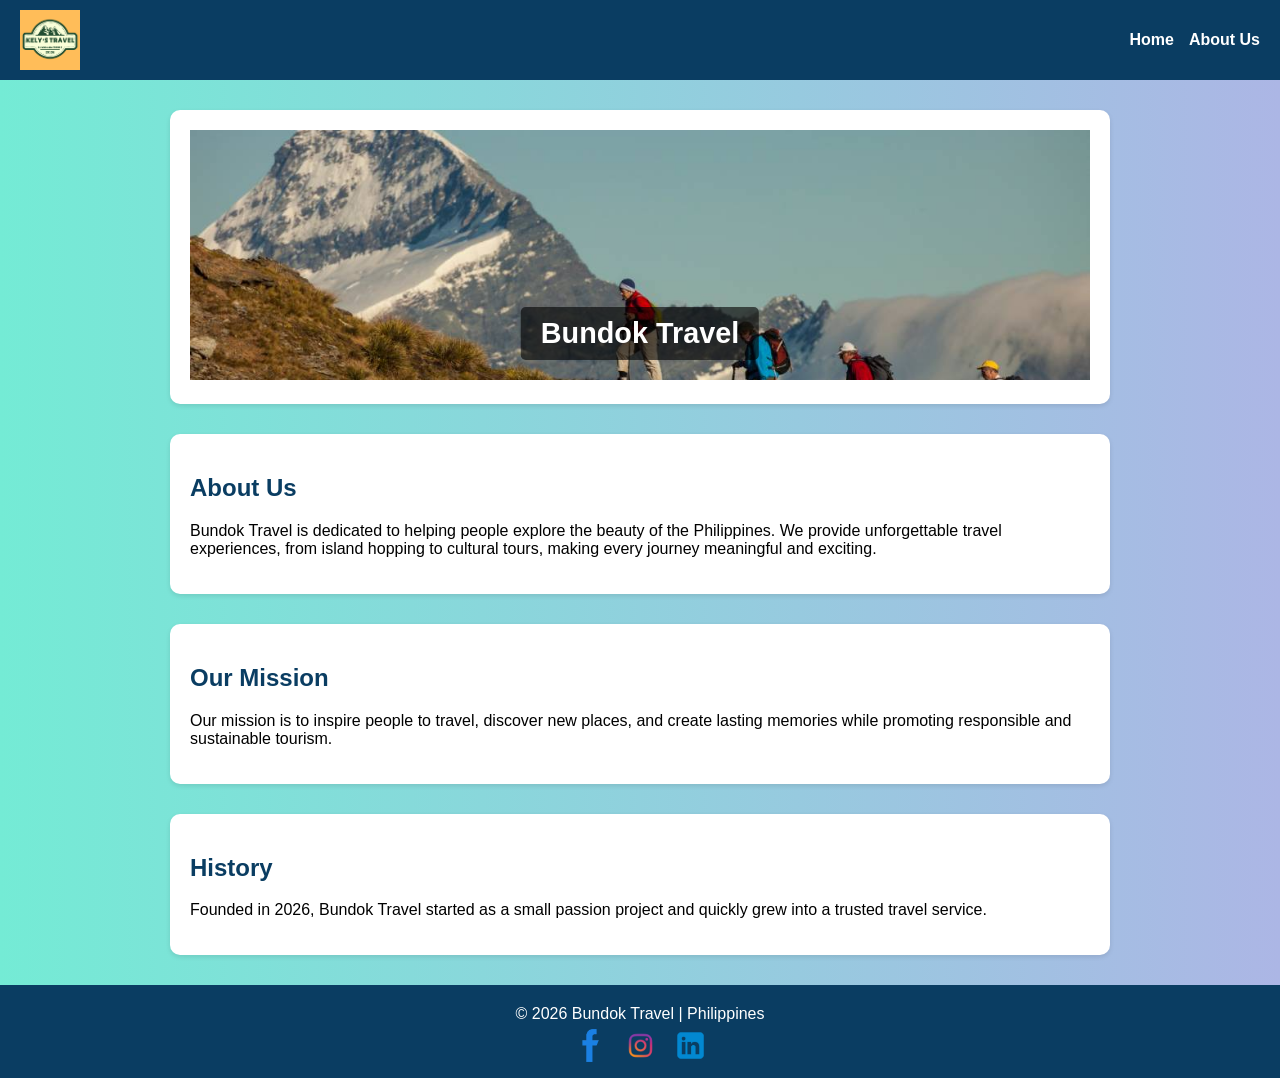
<file: wwr/about.html>
<!DOCTYPE html>
<html lang="en">
<head>
    <meta charset="UTF-8">
    <meta name="viewport" content="width=device-width, initial-scale=1.0">
    <title>Bundok Travel</title>
    <link rel="stylesheet" href="styles/rafting.css">
</head>

<body>

<header>
    <img src="logo.png" alt="Bundok Travel Logo" class="logo">

    <nav>
        <a href="../index.html">Home</a>
        <a href="about.html">About Us</a>
    </nav>
</header>

<main>

    <section class="hero">
        <img src="Mountain.jpg" alt="Mountain">
        <h1>Bundok Travel</h1>
    </section>

    <section>
        <h2>About Us</h2>
        <p>
            Bundok Travel is dedicated to helping people explore the beauty of the Philippines.
            We provide unforgettable travel experiences, from island hopping to cultural tours,
            making every journey meaningful and exciting.
        </p>
    </section>

    <section>
        <h2>Our Mission</h2>
        <p>
            Our mission is to inspire people to travel, discover new places, and create lasting
            memories while promoting responsible and sustainable tourism.
        </p>
    </section>

    <section>
        <h2>History</h2>
        <p>
            Founded in 2026, Bundok Travel started as a small passion project and quickly grew
            into a trusted travel service.
        </p>
    </section>

</main>

<footer>
    <p>© 2026 Bundok Travel | Philippines</p>

    <div class="social">
        <img src="fb.png" alt="Facebook">
        <img src="insta.png" alt="Instagram">
        <img src="linkedIn.png" alt="LinkedIn">
    </div>
</footer>

</body>
</html>
</file>
<file: wwr/styles/rafting.css>
body {
    margin: 0;
    font-family: Arial, sans-serif;
    background: linear-gradient(to right, #74ebd5, #acb6e5);
    min-height: 100vh;
}

/* HEADER */
header {
    display: flex;
    justify-content: space-between;
    align-items: center;
    background-color: #0a3d62;
    padding: 10px 20px;
}

/* LOGO */
.logo {
    width: 60px; 
    height: auto;
}

/* NAVIGATION */
nav {
    display: flex;
    flex-wrap: wrap;
}

nav a {
    color: white;
    margin-left: 15px;
    text-decoration: none;
    font-weight: bold;
}

nav a:hover {
    color: #f1c40f;
    text-decoration: underline;
}

/* HERO */
.hero {
    position: relative;
    text-align: center;
}

.hero img {
    width: 100%;
    height: 250px; /* FIXED HEIGHT */
    object-fit: cover;
}

.hero h1 {
    position: absolute;
    bottom: 20px;
    left: 50%;
    transform: translateX(-50%);
    color: white;
    background: rgba(0,0,0,0.6);
    padding: 10px 20px;
    border-radius: 5px;
    font-size: 1.8rem;
}

/* CONTENT SECTIONS */
section {
    background-color: white;
    margin: 30px auto;
    padding: 20px;
    width: 95%;
    max-width: 900px;
    border-radius: 10px;
    box-shadow: 0 2px 5px rgba(0,0,0,0.1);
    transition: transform 0.2s ease;
}

section:hover {
    transform: translateY(-5px);
}

h2 {
    color: #0a3d62;
}

/* FOOTER */
footer {
    background-color: #0a3d62;
    color: white;
    text-align: center;
    padding: 15px;
}

footer p {
    margin: 5px 0;
}

/* SOCIAL ICONS */
.social {
    display: flex;
    justify-content: center;
    gap: 15px;
}

.social img {
    width: 35px;
    height: 35px;
    object-fit: contain;
}

.social img:hover {
    transform: scale(1.1);
}

/* MOBILE RESPONSIVE */
@media (max-width: 600px) {
    .hero img {
        height: 180px;
    }

    .logo {
        width: 90px;
    }

    nav a {
        margin-left: 10px;
        font-size: 14px;
    }

    .hero h1 {
        font-size: 1.2rem;
        padding: 8px 15px;
    }
}
</file>
